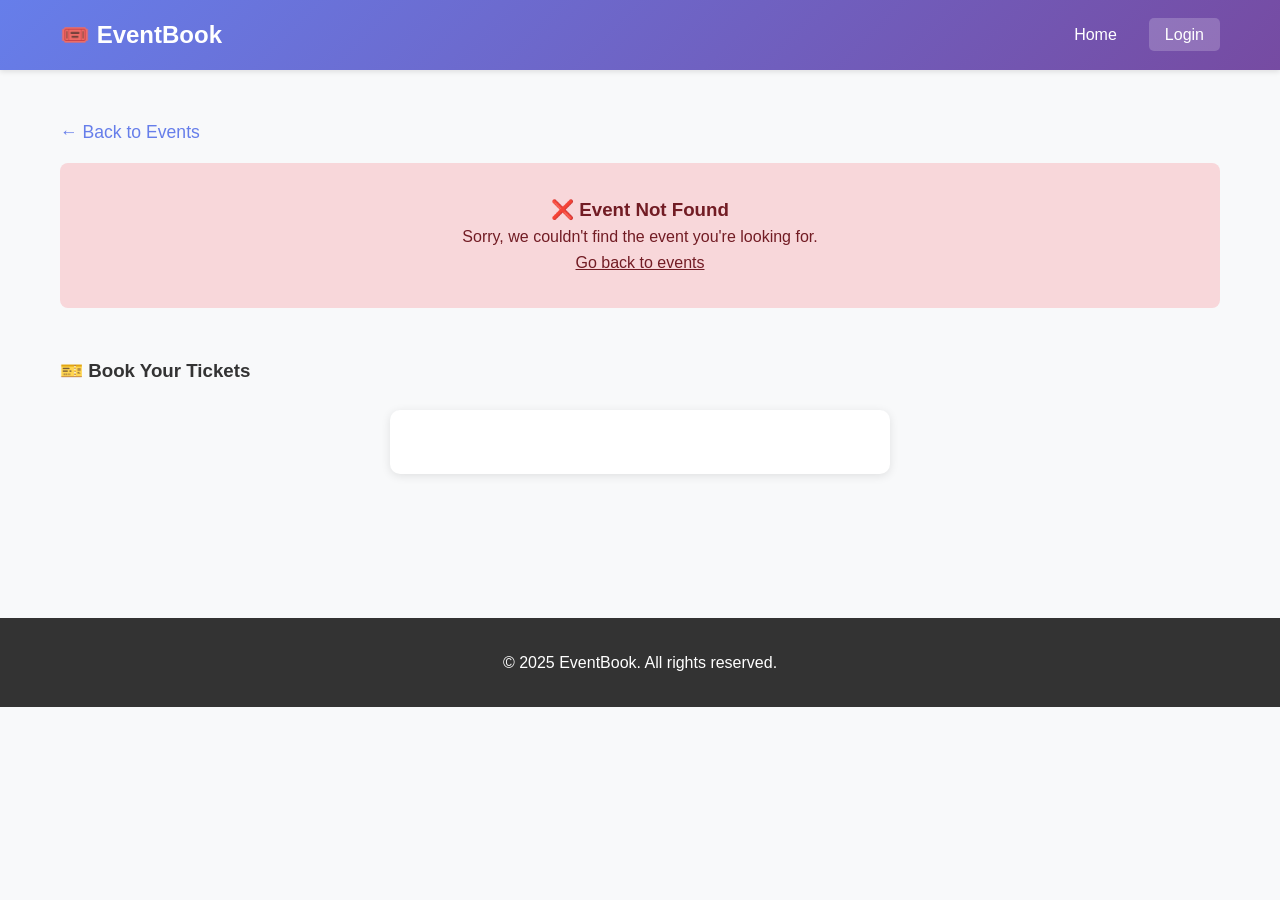
<file: event-detail.html>
<!DOCTYPE html>
<html lang="en">
<head>
    <meta charset="UTF-8">
    <meta name="viewport" content="width=device-width, initial-scale=1.0">
    <title>Event Details - EventBook</title>
    <link rel="stylesheet" href="css/style.css">
    <style>
        .event-detail-grid {
            display: grid;
            grid-template-columns: 1fr 1fr;
            gap: 2rem;
            margin-bottom: 3rem;
        }

        .event-detail-image {
            width: 100%;
            border-radius: 10px;
            box-shadow: 0 5px 15px rgba(0,0,0,0.1);
        }

        .event-details {
            background: white;
            padding: 1.5rem;
            border-radius: 10px;
            box-shadow: 0 2px 10px rgba(0,0,0,0.1);
        }

        .event-details p {
            margin-bottom: 1rem;
            font-size: 1.1rem;
        }

        @media (max-width: 768px) {
            .event-detail-grid {
                grid-template-columns: 1fr;
            }
        }
    </style>
</head>
<body>
    <!-- Navigation -->
    <nav class="navbar">
        <div class="container">
            <div class="navbar-brand">🎟️ EventBook</div>
            <ul class="nav-menu">
                <li><a href="index.html">Home</a></li>
                <li><a href="login.html" class="btn-nav">Login</a></li>
            </ul>
        </div>
    </nav>

    <!-- Event Detail -->
    <section class="events-section">
        <div class="container">
            <a href="index.html" style="text-decoration: none; color: #667eea; margin-bottom: 1rem; display: inline-block; font-size: 1.1rem;">← Back to Events</a>
            
            <div id="eventDetailContainer">
                <p style="text-align: center; color: #666; padding: 2rem;">Loading event details...</p>
            </div>

            <h3 style="margin-top: 3rem; margin-bottom: 1.5rem;">🎫 Book Your Tickets</h3>
            <div class="form-container" style="margin-top: 1rem; max-width: 500px;">
                <div id="message"></div>
                <form id="bookingForm"></form>
            </div>
        </div>
    </section>

    <!-- Footer -->
    <footer class="footer">
        <div class="container">
            <p>&copy; 2025 EventBook. All rights reserved.</p>
        </div>
    </footer>

    <script src="js/script.js"></script>
    <script>
        // This will run AFTER script.js loads
        console.log('event-detail.html loaded');
        console.log('About to call loadEventDetail');
        
        // Call the function immediately
        setTimeout(function() {
            console.log('Calling loadEventDetail after timeout');
            loadEventDetail();
        }, 100);
    </script>
</body>
</html>
</file>
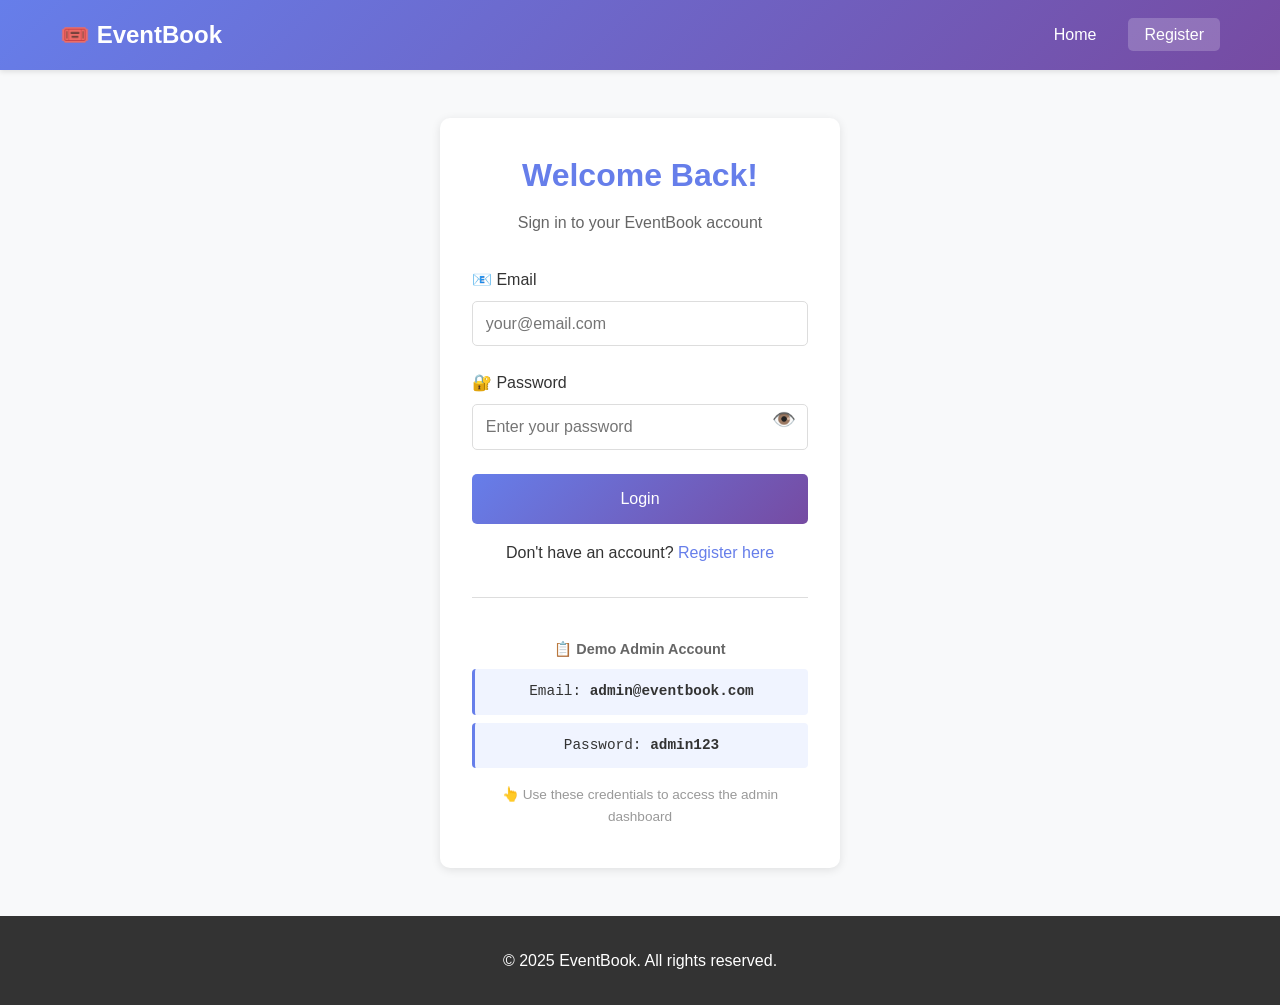
<file: login.html>
<!DOCTYPE html>
<html lang="en">
<head>
    <meta charset="UTF-8">
    <meta name="viewport" content="width=device-width, initial-scale=1.0">
    <title>Login - EventBook</title>
    <link rel="stylesheet" href="css/style.css">
    <style>
        .password-group {
            position: relative;
        }

        .password-toggle {
            position: absolute;
            right: 12px;
            top: 38px;
            cursor: pointer;
            background: none;
            border: none;
            font-size: 1.2rem;
            color: #667eea;
        }

        .password-toggle:hover {
            color: #764ba2;
        }

        .login-header {
            text-align: center;
            margin-bottom: 2rem;
        }

        .login-header h1 {
            color: #667eea;
            margin-bottom: 0.5rem;
        }

        .login-header p {
            color: #666;
        }

        .demo-credentials {
            margin-top: 2rem;
            padding-top: 2rem;
            border-top: 1px solid #ddd;
            text-align: center;
            font-size: 0.9rem;
        }

        .demo-credentials p {
            margin: 0.5rem 0;
            color: #666;
        }

        .demo-title {
            font-weight: 600;
            color: #333;
            margin-bottom: 1rem;
        }

        .demo-box {
            background: #f0f4ff;
            border-left: 3px solid #667eea;
            padding: 0.7rem;
            border-radius: 4px;
            margin: 0.5rem 0;
            font-family: 'Courier New', monospace;
        }
    </style>
</head>
<body>
    <!-- Navigation -->
    <nav class="navbar">
        <div class="container">
            <div class="navbar-brand">🎟️ EventBook</div>
            <ul class="nav-menu">
                <li><a href="index.html">Home</a></li>
                <li><a href="register.html" class="btn-nav">Register</a></li>
            </ul>
        </div>
    </nav>

    <!-- Login Form -->
    <div class="form-container">
        <div class="login-header">
            <h1>Welcome Back!</h1>
            <p>Sign in to your EventBook account</p>
        </div>
        <div id="message"></div>
        
        <form id="loginForm">
            <div class="form-group">
                <label for="email">📧 Email</label>
                <input type="email" id="email" name="email" placeholder="your@email.com" required>
            </div>

            <div class="form-group password-group">
                <label for="password">🔐 Password</label>
                <input type="password" id="password" name="password" placeholder="Enter your password" required>
                <button type="button" class="password-toggle" onclick="togglePassword()">👁️</button>
            </div>

            <button type="submit" class="btn form-btn">Login</button>
        </form>

        <div class="form-link">
            Don't have an account? <a href="register.html">Register here</a>
        </div>

        <!-- Admin Demo Credentials -->
        <div class="demo-credentials">
            <p class="demo-title">📋 Demo Admin Account</p>
            <div class="demo-box">
                Email: <strong>admin@eventbook.com</strong>
            </div>
            <div class="demo-box">
                Password: <strong>admin123</strong>
            </div>
            <p style="font-size: 0.85rem; color: #999; margin-top: 1rem;">
                👆 Use these credentials to access the admin dashboard
            </p>
        </div>
    </div>

    <!-- Footer -->
    <footer class="footer">
        <div class="container">
            <p>&copy; 2025 EventBook. All rights reserved.</p>
        </div>
    </footer>

    <script src="js/script.js"></script>
    <script>
        function togglePassword() {
            const passwordInput = document.getElementById('password');
            if (passwordInput.type === 'password') {
                passwordInput.type = 'text';
            } else {
                passwordInput.type = 'password';
            }
        }
    </script>
</body>
</html>
</file>
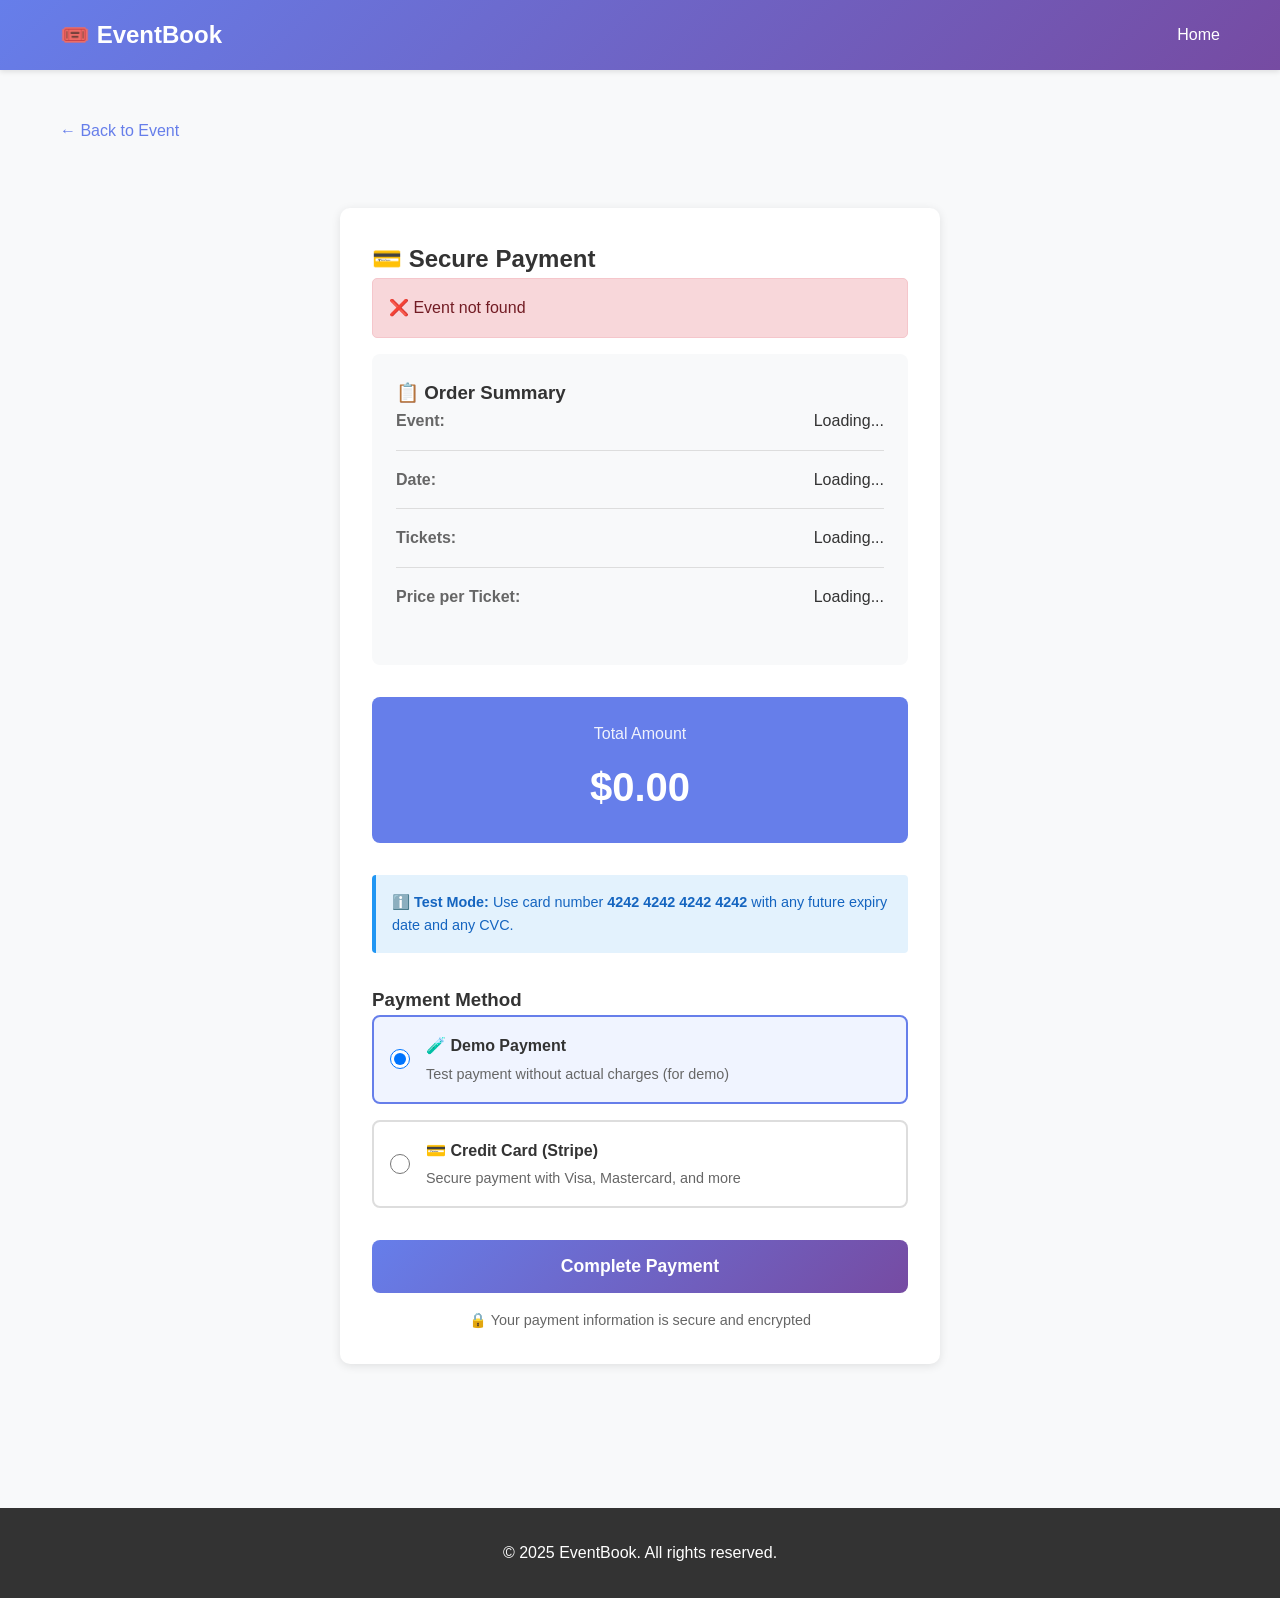
<file: payment.html>
<!DOCTYPE html>
<html lang="en">
<head>
    <meta charset="UTF-8">
    <meta name="viewport" content="width=device-width, initial-scale=1.0">
    <title>Payment - EventBook</title>
    <link rel="stylesheet" href="css/style.css">
    <style>
        .payment-container {
            max-width: 600px;
            margin: 3rem auto;
            background: white;
            padding: 2rem;
            border-radius: 10px;
            box-shadow: 0 2px 10px rgba(0,0,0,0.1);
        }

        .payment-details {
            background: #f8f9fa;
            padding: 1.5rem;
            border-radius: 8px;
            margin-bottom: 2rem;
        }

        .payment-detail-row {
            display: flex;
            justify-content: space-between;
            margin-bottom: 1rem;
            padding-bottom: 1rem;
            border-bottom: 1px solid #ddd;
        }

        .payment-detail-row:last-child {
            border-bottom: none;
        }

        .payment-detail-label {
            font-weight: 600;
            color: #666;
        }

        .payment-detail-value {
            color: #333;
            font-weight: 500;
        }

        .payment-total {
            background: #667eea;
            color: white;
            padding: 1.5rem;
            border-radius: 8px;
            text-align: center;
            margin-bottom: 2rem;
        }

        .payment-total p {
            margin: 0;
            font-size: 1rem;
            opacity: 0.9;
        }

        .payment-total h3 {
            margin: 0.5rem 0 0 0;
            font-size: 2.5rem;
        }

        .payment-methods {
            margin-bottom: 2rem;
        }

        .payment-method {
            display: flex;
            align-items: center;
            padding: 1rem;
            border: 2px solid #ddd;
            border-radius: 8px;
            margin-bottom: 1rem;
            cursor: pointer;
            transition: all 0.3s;
        }

        .payment-method:hover {
            border-color: #667eea;
            background: #f8f9fa;
        }

        .payment-method.selected {
            border-color: #667eea;
            background: #f0f4ff;
        }

        .payment-method input[type="radio"] {
            margin-right: 1rem;
            width: 20px;
            height: 20px;
            cursor: pointer;
        }

        .payment-method-info {
            flex: 1;
        }

        .payment-method-info h4 {
            margin: 0 0 0.25rem 0;
        }

        .payment-method-info p {
            margin: 0;
            font-size: 0.9rem;
            color: #666;
        }

        .payment-button {
            width: 100%;
            padding: 1rem;
            font-size: 1.1rem;
            background: linear-gradient(135deg, #667eea 0%, #764ba2 100%);
            color: white;
            border: none;
            border-radius: 8px;
            cursor: pointer;
            transition: opacity 0.3s;
            font-weight: 600;
        }

        .payment-button:hover {
            opacity: 0.9;
        }

        .payment-button:disabled {
            opacity: 0.5;
            cursor: not-allowed;
        }

        .payment-info {
            background: #e3f2fd;
            border-left: 4px solid #2196F3;
            padding: 1rem;
            border-radius: 4px;
            margin-bottom: 2rem;
            font-size: 0.9rem;
            color: #1565c0;
        }

        .back-button {
            display: inline-block;
            margin-bottom: 1rem;
            color: #667eea;
            text-decoration: none;
            font-size: 1rem;
        }

        .back-button:hover {
            text-decoration: underline;
        }
    </style>
</head>
<body>
    <!-- Navigation -->
    <nav class="navbar">
        <div class="container">
            <div class="navbar-brand">🎟️ EventBook</div>
            <ul class="nav-menu">
                <li><a href="index.html">Home</a></li>
            </ul>
        </div>
    </nav>

    <!-- Payment Section -->
    <section class="events-section">
        <div class="container">
            <a href="event-detail.html" class="back-button">← Back to Event</a>

            <div class="payment-container">
                <h1>💳 Secure Payment</h1>
                <div id="message"></div>

                <!-- Event Details -->
                <div class="payment-details" id="paymentDetailsContainer">
                    <h3 style="margin-top: 0;">📋 Order Summary</h3>
                    <div class="payment-detail-row">
                        <span class="payment-detail-label">Event:</span>
                        <span class="payment-detail-value" id="paymentEventName">Loading...</span>
                    </div>
                    <div class="payment-detail-row">
                        <span class="payment-detail-label">Date:</span>
                        <span class="payment-detail-value" id="paymentEventDate">Loading...</span>
                    </div>
                    <div class="payment-detail-row">
                        <span class="payment-detail-label">Tickets:</span>
                        <span class="payment-detail-value" id="paymentQuantity">Loading...</span>
                    </div>
                    <div class="payment-detail-row">
                        <span class="payment-detail-label">Price per Ticket:</span>
                        <span class="payment-detail-value" id="paymentPrice">Loading...</span>
                    </div>
                </div>

                <!-- Total -->
                <div class="payment-total">
                    <p>Total Amount</p>
                    <h3 id="paymentTotal">$0.00</h3>
                </div>

                <!-- Payment Information -->
                <div class="payment-info">
                    <strong>ℹ️ Test Mode:</strong> Use card number <strong>4242 4242 4242 4242</strong> with any future expiry date and any CVC.
                </div>

                <!-- Payment Methods -->
                <div class="payment-methods">
                    <h3>Payment Method</h3>
                    
                    <label class="payment-method selected">
                        <input type="radio" name="paymentMethod" value="demo" checked>
                        <div class="payment-method-info">
                            <h4>🧪 Demo Payment</h4>
                            <p>Test payment without actual charges (for demo)</p>
                        </div>
                    </label>

                    <label class="payment-method">
                        <input type="radio" name="paymentMethod" value="stripe">
                        <div class="payment-method-info">
                            <h4>💳 Credit Card (Stripe)</h4>
                            <p>Secure payment with Visa, Mastercard, and more</p>
                        </div>
                    </label>
                </div>

                <!-- Submit Button -->
                <button id="paymentButton" class="payment-button" onclick="processPayment()">
                    Complete Payment
                </button>

                <p style="text-align: center; margin-top: 1rem; color: #666; font-size: 0.9rem;">
                    🔒 Your payment information is secure and encrypted
                </p>
            </div>
        </div>
    </section>

    <!-- Footer -->
    <footer class="footer">
        <div class="container">
            <p>&copy; 2025 EventBook. All rights reserved.</p>
        </div>
    </footer>

        <script src="js/script.js"></script>
    <script src="js/payment-script.js"></script>
    <script>
        console.log('Payment page loaded');
        // Load payment details
        setTimeout(function() {
            console.log('Loading payment details...');
            loadPaymentDetails();
        }, 100);
    </script>
    </body>
</html>
</file>
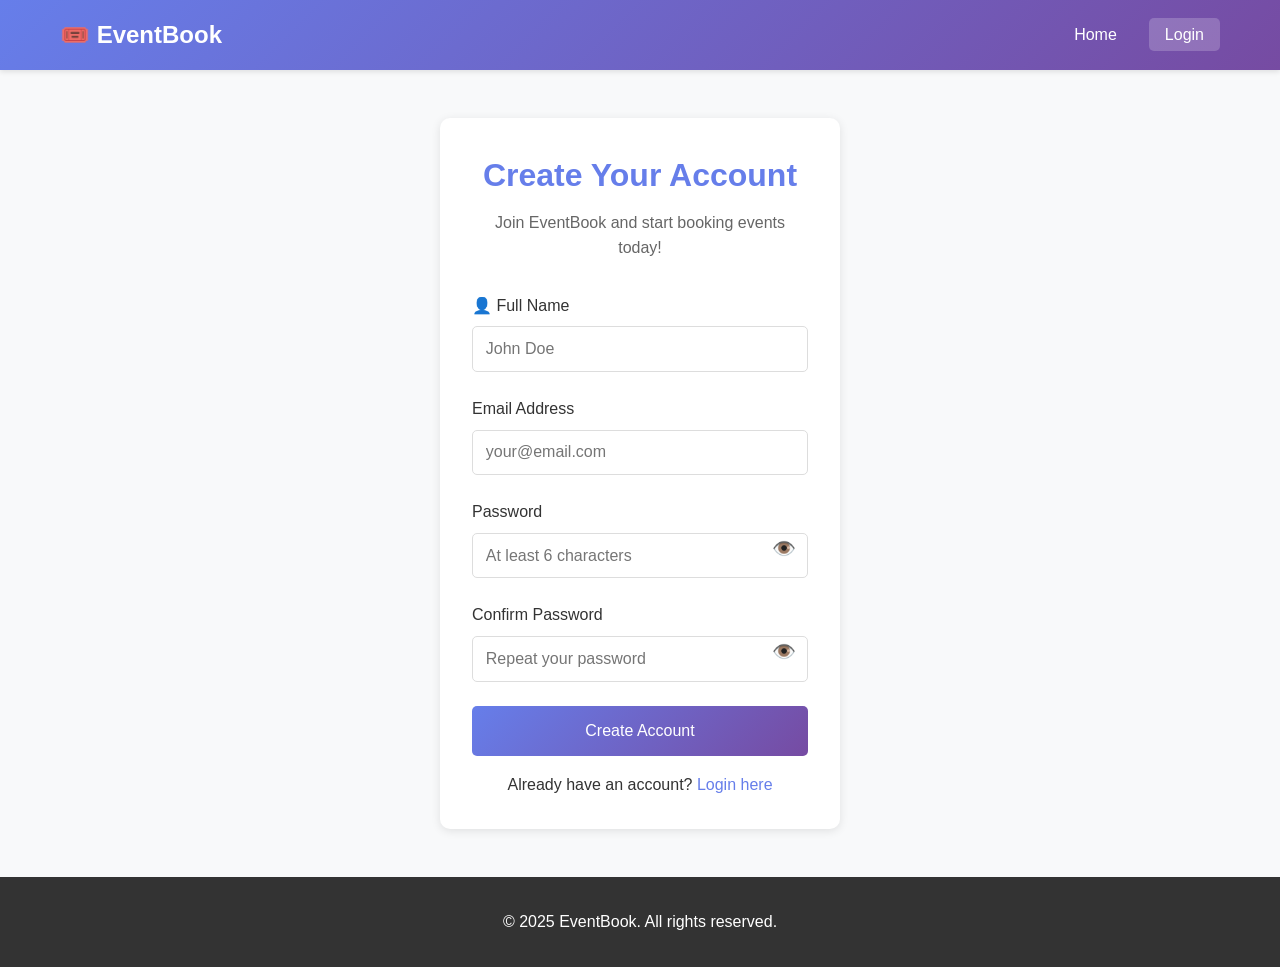
<file: register.html>
<!DOCTYPE html>
<html lang="en">
<head>
    <meta charset="UTF-8">
    <meta name="viewport" content="width=device-width, initial-scale=1.0">
    <title>Register - EventBook</title>
    <link rel="stylesheet" href="css/style.css">
    <style>
        .register-header {
            text-align: center;
            margin-bottom: 2rem;
        }

        .register-header h1 {
            color: #667eea;
            margin-bottom: 0.5rem;
        }

        .register-header p {
            color: #666;
        }
    </style>
</head>
<body>
    <!-- Navigation -->
    <nav class="navbar">
        <div class="container">
            <div class="navbar-brand">🎟️ EventBook</div>
            <ul class="nav-menu">
                <li><a href="index.html">Home</a></li>
                <li><a href="login.html" class="btn-nav">Login</a></li>
            </ul>
        </div>
    </nav>

    <!-- Register Form -->
    <div class="form-container">
        <div class="register-header">
            <h1>Create Your Account</h1>
            <p>Join EventBook and start booking events today!</p>
        </div>
        <div id="message"></div>
        
        <form id="registerForm">
            <div class="form-group">
                <label for="name">👤 Full Name</label>
                <input type="text" id="name" name="name" placeholder="John Doe" required>
            </div>

            <div class="form-group">
                <label for="email">Email Address</label>
                <input type="email" id="email" name="email" placeholder="your@email.com" required>
            </div>

                       <div class="form-group password-group">
                <label for="password">Password</label>
                <input type="password" id="password" name="password" placeholder="At least 6 characters" required>
                <button type="button" class="password-toggle" onclick="togglePassword()">👁️</button>
            </div>

            <div class="form-group password-group">
                <label for="confirmPassword">Confirm Password</label>
                <input type="password" id="confirmPassword" name="confirmPassword" placeholder="Repeat your password" required>
                <button type="button" class="password-toggle" onclick="togglePassword()">👁️</button>
            </div>
            <button type="submit" class="btn form-btn">Create Account</button>
        </form>

        <div class="form-link">
            Already have an account? <a href="login.html">Login here</a>
        </div>
    </div>

    <!-- Footer -->
    <footer class="footer">
        <div class="container">
            <p>&copy; 2025 EventBook. All rights reserved.</p>
        </div>
    </footer>

    <script src="js/script.js"></script>
    <script>
    function togglePassword() {
        const passwordInput = document.getElementById('password');
        const confirmPasswordInput = document.getElementById('confirmPassword');
        if (passwordInput.type === 'password') {
            passwordInput.type = 'text';
            confirmPasswordInput.type = 'text';
        } else {
            passwordInput.type = 'password';
            confirmPasswordInput.type = 'password';
        }
    }
</script>
</body>
</html>
</file>
<file: css/style.css>
* {
    margin: 0;
    padding: 0;
    box-sizing: border-box;
}

body {
    font-family: 'Segoe UI', Tahoma, Geneva, Verdana, sans-serif;
    line-height: 1.6;
    color: #333;
    background-color: #f8f9fa;
}

.container {
    max-width: 1200px;
    margin: 0 auto;
    padding: 0 20px;
}

/* ============ NAVBAR ============ */
.navbar {
    background: linear-gradient(135deg, #667eea 0%, #764ba2 100%);
    color: white;
    padding: 1rem 0;
    position: sticky;
    top: 0;
    z-index: 100;
    box-shadow: 0 2px 5px rgba(0,0,0,0.1);
}

.navbar .container {
    display: flex;
    justify-content: space-between;
    align-items: center;
}

.navbar-brand {
    font-size: 1.5rem;
    font-weight: bold;
}

.nav-menu {
    display: flex;
    list-style: none;
    gap: 2rem;
}

.nav-menu a {
    color: white;
    text-decoration: none;
    transition: opacity 0.3s;
}

.nav-menu a:hover {
    opacity: 0.8;
}

.nav-menu a.active {
    border-bottom: 2px solid white;
    padding-bottom: 5px;
}

.btn-nav {
    background: rgba(255,255,255,0.2);
    padding: 0.5rem 1rem;
    border-radius: 5px;
    transition: background 0.3s;
}

.btn-nav:hover {
    background: rgba(255, 255, 255, 0.233);
}

/* ============ HERO SECTION ============ */
.hero {
    background: linear-gradient(135deg, #667eea 0%, #764ba2 100%);
    color: white;
    padding: 6rem 2rem;
    text-align: center;
}

.hero-content h1 {
    font-size: 3rem;
    margin-bottom: 1rem;
}

.hero-content p {
    font-size: 1.2rem;
    margin-bottom: 2rem;
}

.search-box {
    padding: 1rem 1.5rem;
    font-size: 1rem;
    border: none;
    border-radius: 50px;
    width: 100%;
    max-width: 500px;
    box-shadow: 0 4px 15px rgba(0,0,0,0.2);
}

.search-box:focus {
    outline: none;
    box-shadow: 0 4px 20px rgba(0,0,0,0.3);
}

/* ============ EVENTS SECTION ============ */
.events-section {
    padding: 3rem 0;
}

.events-section h2 {
    text-align: center;
    margin-bottom: 2rem;
    font-size: 2rem;
}

.events-grid {
    display: grid;
    grid-template-columns: repeat(auto-fill, minmax(300px, 1fr));
    gap: 2rem;
    margin-bottom: 2rem;
}

.event-card {
    background: white;
    border-radius: 10px;
    overflow: hidden;
    box-shadow: 0 2px 10px rgba(0,0,0,0.1);
    transition: transform 0.3s, box-shadow 0.3s;
    cursor: pointer;
}

.event-card:hover {
    transform: translateY(-5px);
    box-shadow: 0 5px 20px rgba(0,0,0,0.15);
}
.event-card img {
    width: 100%;
    height: 200px;
    object-fit: cover; /* This crops the image nicely into the box dimensions without squishing it */
    border-top-left-radius: 10px;
    border-top-right-radius: 10px;
    display: block;
}
.event-image {
    width: 100%;
    height: 200px;
    object-fit: cover;
}

.event-body {
    padding: 1.5rem;
}

.event-title {
    font-size: 1.3rem;
    margin-bottom: 0.5rem;
}

.event-description {
    color: #666;
    font-size: 0.9rem;
    margin-bottom: 1rem;
    height: 60px;
    overflow: hidden;
}

.event-info {
    font-size: 0.85rem;
    color: #888;
    margin-bottom: 1rem;
}

.event-footer {
    display: flex;
    justify-content: space-between;
    align-items: center;
    border-top: 1px solid #eee;
    padding-top: 1rem;
}

.event-price {
    font-size: 1.5rem;
    font-weight: bold;
    color: #667eea;
}

.event-tickets {
    background: #e8f5e9;
    color: #2e7d32;
    padding: 0.3rem 0.8rem;
    border-radius: 20px;
    font-size: 0.85rem;
}

.btn {
    background: linear-gradient(135deg, #667eea 0%, #764ba2 100%);
    color: white;
    padding: 0.8rem 1.5rem;
    border: none;
    border-radius: 5px;
    cursor: pointer;
    font-size: 1rem;
    transition: opacity 0.3s;
    text-decoration: none;
    display: inline-block;
}

.btn:hover {
    opacity: 0.9;
}

.btn-secondary {
    background: #666;
}

/* ============ ABOUT SECTION ============ */
.about-section {
    background: white;
    padding: 3rem 0;
    text-align: center;
    border-top: 1px solid #eee;
}

.about-section h2 {
    margin-bottom: 1rem;
    font-size: 2rem;
}

.about-section p {
    max-width: 600px;
    margin: 0 auto;
    color: #666;
}

/* ============ FOOTER ============ */
.footer {
    background: #333;
    color: white;
    text-align: center;
    padding: 2rem 0;
    margin-top: 3rem;
}

/* ============ FORMS ============ */
.form-container {
    max-width: 400px;
    margin: 3rem auto;
    background: white;
    padding: 2rem;
    border-radius: 10px;
    box-shadow: 0 2px 10px rgba(0,0,0,0.1);
}

.form-group {
    margin-bottom: 1.5rem;
}

.form-group label {
    display: block;
    margin-bottom: 0.5rem;
    font-weight: 500;
}

.form-group input,
.form-group textarea,
.form-group select {
    width: 100%;
    padding: 0.8rem;
    border: 1px solid #ddd;
    border-radius: 5px;
    font-size: 1rem;
    font-family: inherit;
}

.form-group input:focus,
.form-group textarea:focus,
.form-group select:focus {
    outline: none;
    border-color: #667eea;
    box-shadow: 0 0 5px rgba(102, 126, 234, 0.3);
}

.form-group textarea {
    resize: vertical;
    min-height: 100px;
}

.form-btn {
    width: 100%;
    padding: 1rem;
    font-size: 1rem;
}

.form-link {
    text-align: center;
    margin-top: 1rem;
}

.form-link a {
    color: #667eea;
    text-decoration: none;
}

/* ============ MESSAGES ============ */
.message {
    padding: 1rem;
    border-radius: 5px;
    margin-bottom: 1rem;
}

.message.success {
    background: #d4edda;
    color: #155724;
    border: 1px solid #c3e6cb;
}

.message.error {
    background: #f8d7da;
    color: #721c24;
    border: 1px solid #f5c6cb;
}

/* ============ LOADING ============ */
.loading {
    text-align: center;
    padding: 2rem;
    color: #666;
}

/* ============ PASSWORD TOGGLE ============ */
.password-group {
    position: relative;
}

.password-toggle {
    position: absolute;
    right: 12px;
    top: 38px;
    cursor: pointer;
    background: none;
    border: none;
    font-size: 1.2rem;
    color: #667eea;
}

.password-toggle:hover {
    color: #764ba2;
}

/* ============ RESPONSIVE ============ */
@media (max-width: 768px) {
    .hero-content h1 {
        font-size: 2rem;
    }
    
    .nav-menu {
        gap: 1rem;
    }
    
    .events-grid {
        grid-template-columns: 1fr;
    }
}

/* ============ RESPONSIVE ============ */
@media (max-width: 768px) {
    .hero-content h1 {
        font-size: 2rem;
    }
    
    .nav-menu {
        gap: 1rem;
    }
    
    .events-grid {
        grid-template-columns: 1fr;
    }
}
/* ============ EVENT DETAIL IMAGE STYLING ============ */
.event-detail-grid {
    display: grid;
    grid-template-columns: repeat(auto-fit, minmax(300px, 1fr));
    gap: 2.5rem;
    margin-top: 2rem;
    background: white;
    padding: 2rem;
    border-radius: 12px;
    box-shadow: 0 4px 15px rgba(0,0,0,0.05);
}

.event-detail-image {
    width: 100%;
    max-height: 400px;
    object-fit: cover; /* Keeps the high-res Unsplash links crisp and un-stretched */
    border-radius: 10px;
    box-shadow: 0 4px 10px rgba(0,0,0,0.1);
    display: block;
}

/* Fix spacing for the details text side */
.event-details {
    background: #f8f9fa;
    padding: 1.5rem;
    border-radius: 8px;
    margin: 1.5rem 0;
}

.event-details p {
    margin-bottom: 0.8rem;
    font-size: 1.05rem;
}
</file>
